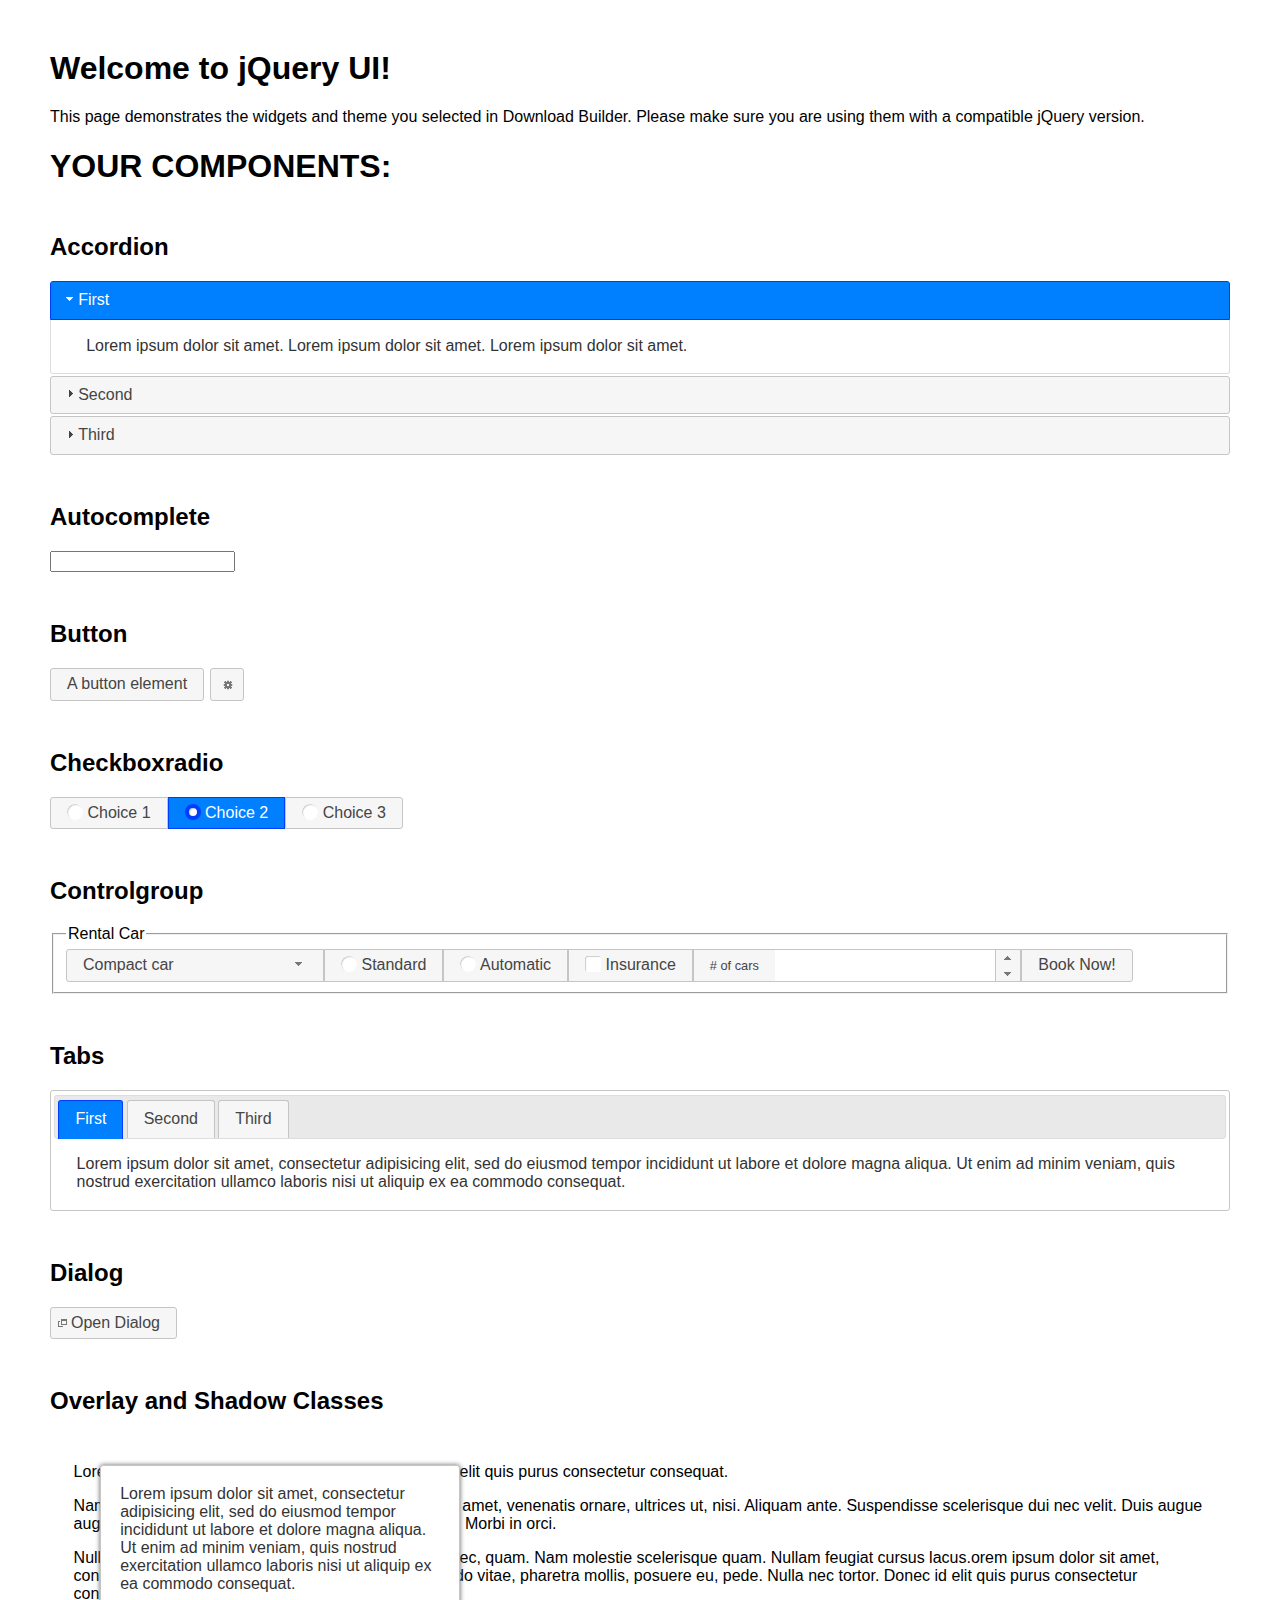
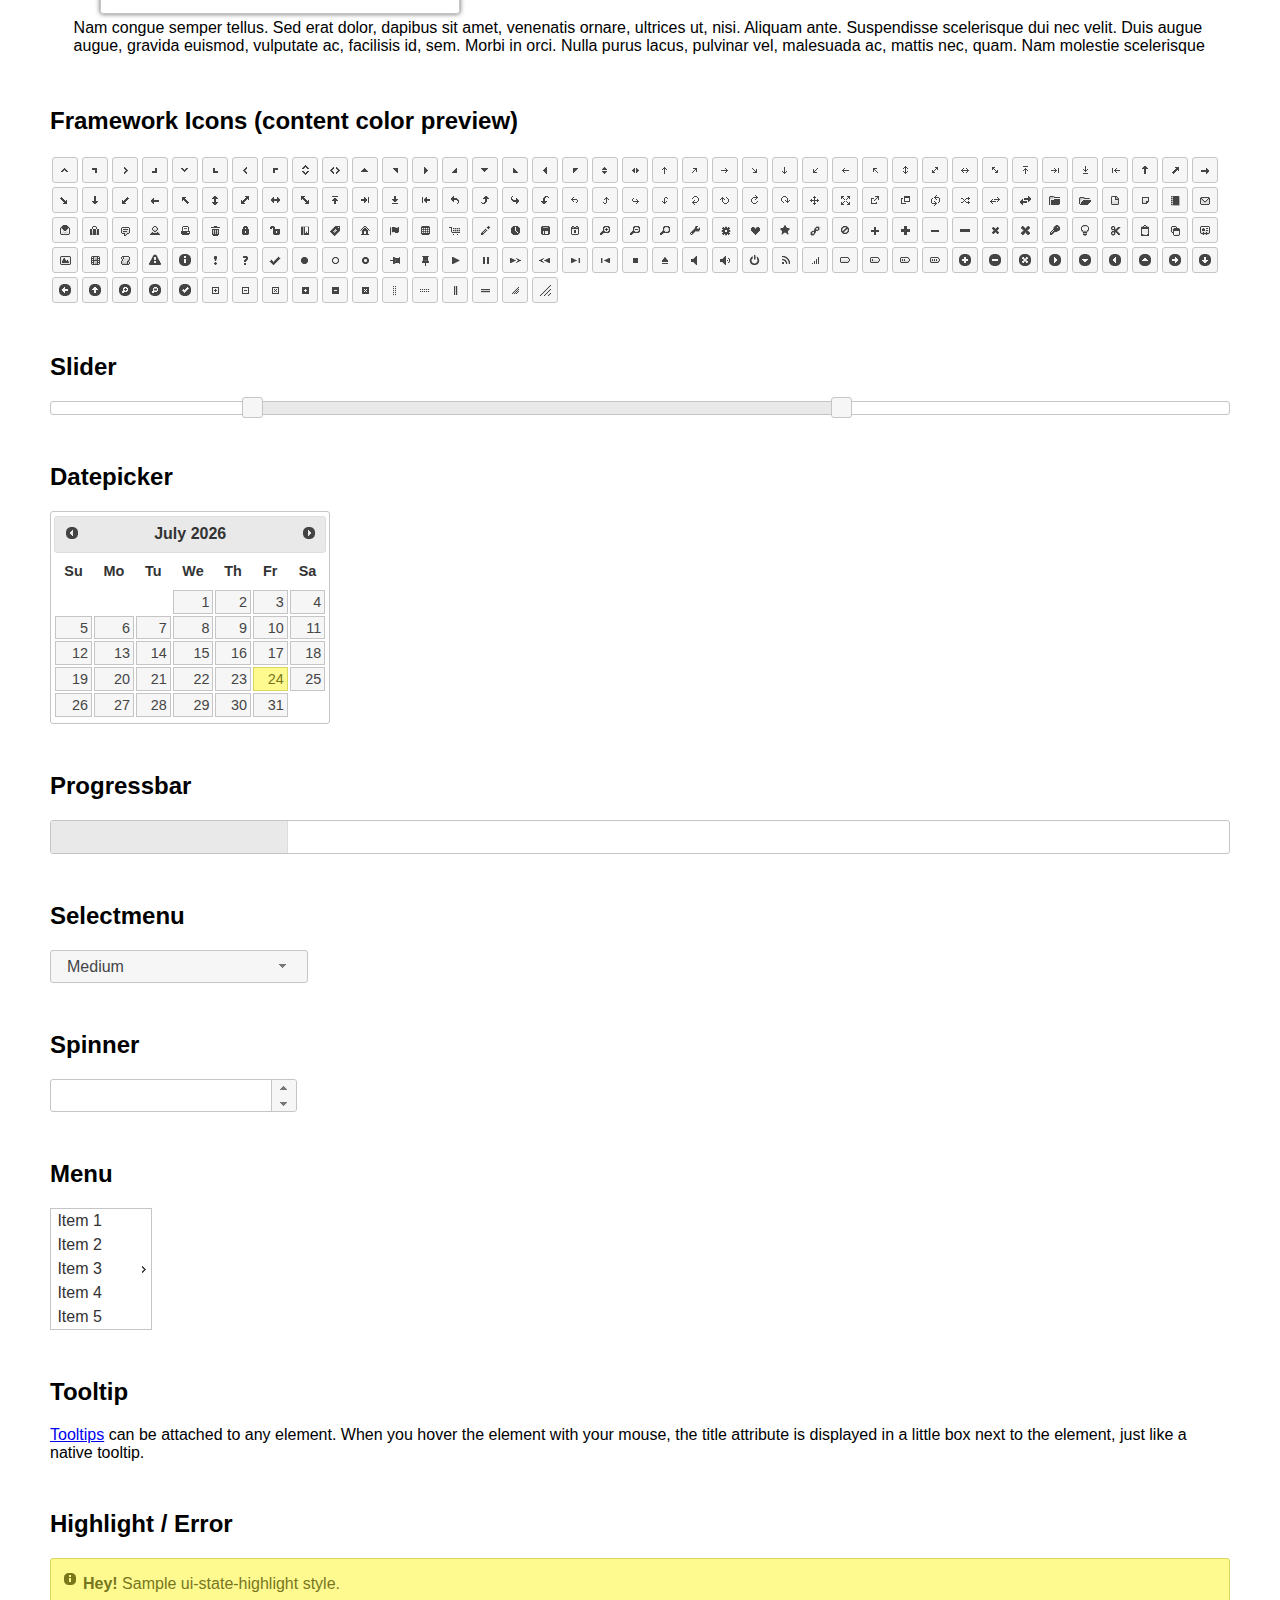
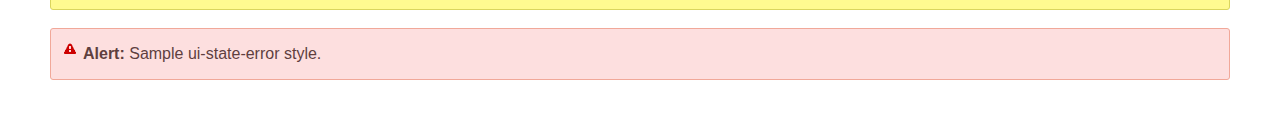
<file: resources/web/lib/jquery-ui-1.12.1/index.html>
<!doctype html>
<html lang="us">
<head>
	<meta charset="utf-8">
	<title>jQuery UI Example Page</title>
	<link href="jquery-ui.css" rel="stylesheet">
	<style>
	body{
		font-family: "Trebuchet MS", sans-serif;
		margin: 50px;
	}
	.demoHeaders {
		margin-top: 2em;
	}
	#dialog-link {
		padding: .4em 1em .4em 20px;
		text-decoration: none;
		position: relative;
	}
	#dialog-link span.ui-icon {
		margin: 0 5px 0 0;
		position: absolute;
		left: .2em;
		top: 50%;
		margin-top: -8px;
	}
	#icons {
		margin: 0;
		padding: 0;
	}
	#icons li {
		margin: 2px;
		position: relative;
		padding: 4px 0;
		cursor: pointer;
		float: left;
		list-style: none;
	}
	#icons span.ui-icon {
		float: left;
		margin: 0 4px;
	}
	.fakewindowcontain .ui-widget-overlay {
		position: absolute;
	}
	select {
		width: 200px;
	}
	</style>
</head>
<body>

<h1>Welcome to jQuery UI!</h1>

<div class="ui-widget">
	<p>This page demonstrates the widgets and theme you selected in Download Builder. Please make sure you are using them with a compatible jQuery version.</p>
</div>

<h1>YOUR COMPONENTS:</h1>


<!-- Accordion -->
<h2 class="demoHeaders">Accordion</h2>
<div id="accordion">
	<h3>First</h3>
	<div>Lorem ipsum dolor sit amet. Lorem ipsum dolor sit amet. Lorem ipsum dolor sit amet.</div>
	<h3>Second</h3>
	<div>Phasellus mattis tincidunt nibh.</div>
	<h3>Third</h3>
	<div>Nam dui erat, auctor a, dignissim quis.</div>
</div>



<!-- Autocomplete -->
<h2 class="demoHeaders">Autocomplete</h2>
<div>
	<input id="autocomplete" title="type &quot;a&quot;">
</div>



<!-- Button -->
<h2 class="demoHeaders">Button</h2>
<button id="button">A button element</button>
<button id="button-icon">An icon-only button</button>



<!-- Checkboxradio -->
<h2 class="demoHeaders">Checkboxradio</h2>
<form style="margin-top: 1em;">
	<div id="radioset">
		<input type="radio" id="radio1" name="radio"><label for="radio1">Choice 1</label>
		<input type="radio" id="radio2" name="radio" checked="checked"><label for="radio2">Choice 2</label>
		<input type="radio" id="radio3" name="radio"><label for="radio3">Choice 3</label>
	</div>
</form>



<!-- Controlgroup -->
<h2 class="demoHeaders">Controlgroup</h2>
<fieldset>
	<legend>Rental Car</legend>
	<div id="controlgroup">
		<select id="car-type">
			<option>Compact car</option>
			<option>Midsize car</option>
			<option>Full size car</option>
			<option>SUV</option>
			<option>Luxury</option>
			<option>Truck</option>
			<option>Van</option>
		</select>
		<label for="transmission-standard">Standard</label>
		<input type="radio" name="transmission" id="transmission-standard">
		<label for="transmission-automatic">Automatic</label>
		<input type="radio" name="transmission" id="transmission-automatic">
		<label for="insurance">Insurance</label>
		<input type="checkbox" name="insurance" id="insurance">
		<label for="horizontal-spinner" class="ui-controlgroup-label"># of cars</label>
		<input id="horizontal-spinner" class="ui-spinner-input">
		<button>Book Now!</button>
	</div>
</fieldset>



<!-- Tabs -->
<h2 class="demoHeaders">Tabs</h2>
<div id="tabs">
	<ul>
		<li><a href="#tabs-1">First</a></li>
		<li><a href="#tabs-2">Second</a></li>
		<li><a href="#tabs-3">Third</a></li>
	</ul>
	<div id="tabs-1">Lorem ipsum dolor sit amet, consectetur adipisicing elit, sed do eiusmod tempor incididunt ut labore et dolore magna aliqua. Ut enim ad minim veniam, quis nostrud exercitation ullamco laboris nisi ut aliquip ex ea commodo consequat.</div>
	<div id="tabs-2">Phasellus mattis tincidunt nibh. Cras orci urna, blandit id, pretium vel, aliquet ornare, felis. Maecenas scelerisque sem non nisl. Fusce sed lorem in enim dictum bibendum.</div>
	<div id="tabs-3">Nam dui erat, auctor a, dignissim quis, sollicitudin eu, felis. Pellentesque nisi urna, interdum eget, sagittis et, consequat vestibulum, lacus. Mauris porttitor ullamcorper augue.</div>
</div>



<h2 class="demoHeaders">Dialog</h2>
<p>
	<button id="dialog-link" class="ui-button ui-corner-all ui-widget">
		<span class="ui-icon ui-icon-newwin"></span>Open Dialog
	</button>
</p>

<h2 class="demoHeaders">Overlay and Shadow Classes</h2>
<div style="position: relative; width: 96%; height: 200px; padding:1% 2%; overflow:hidden;" class="fakewindowcontain">
	<p>Lorem ipsum dolor sit amet,  Nulla nec tortor. Donec id elit quis purus consectetur consequat. </p><p>Nam congue semper tellus. Sed erat dolor, dapibus sit amet, venenatis ornare, ultrices ut, nisi. Aliquam ante. Suspendisse scelerisque dui nec velit. Duis augue augue, gravida euismod, vulputate ac, facilisis id, sem. Morbi in orci. </p><p>Nulla purus lacus, pulvinar vel, malesuada ac, mattis nec, quam. Nam molestie scelerisque quam. Nullam feugiat cursus lacus.orem ipsum dolor sit amet, consectetur adipiscing elit. Donec libero risus, commodo vitae, pharetra mollis, posuere eu, pede. Nulla nec tortor. Donec id elit quis purus consectetur consequat. </p><p>Nam congue semper tellus. Sed erat dolor, dapibus sit amet, venenatis ornare, ultrices ut, nisi. Aliquam ante. Suspendisse scelerisque dui nec velit. Duis augue augue, gravida euismod, vulputate ac, facilisis id, sem. Morbi in orci. Nulla purus lacus, pulvinar vel, malesuada ac, mattis nec, quam. Nam molestie scelerisque quam. </p><p>Nullam feugiat cursus lacus.orem ipsum dolor sit amet, consectetur adipiscing elit. Donec libero risus, commodo vitae, pharetra mollis, posuere eu, pede. Nulla nec tortor. Donec id elit quis purus consectetur consequat. Nam congue semper tellus. Sed erat dolor, dapibus sit amet, venenatis ornare, ultrices ut, nisi. Aliquam ante. </p><p>Suspendisse scelerisque dui nec velit. Duis augue augue, gravida euismod, vulputate ac, facilisis id, sem. Morbi in orci. Nulla purus lacus, pulvinar vel, malesuada ac, mattis nec, quam. Nam molestie scelerisque quam. Nullam feugiat cursus lacus.orem ipsum dolor sit amet, consectetur adipiscing elit. Donec libero risus, commodo vitae, pharetra mollis, posuere eu, pede. Nulla nec tortor. Donec id elit quis purus consectetur consequat. Nam congue semper tellus. Sed erat dolor, dapibus sit amet, venenatis ornare, ultrices ut, nisi. </p>

	<!-- ui-dialog -->
	<div class="ui-widget-overlay ui-front"></div>
	<div style="position: absolute; width: 320px; left: 50px; top: 30px; padding: 1.2em" class="ui-widget ui-front ui-widget-content ui-corner-all ui-widget-shadow">
		Lorem ipsum dolor sit amet, consectetur adipisicing elit, sed do eiusmod tempor incididunt ut labore et dolore magna aliqua. Ut enim ad minim veniam, quis nostrud exercitation ullamco laboris nisi ut aliquip ex ea commodo consequat.
	</div>

</div>

<!-- ui-dialog -->
<div id="dialog" title="Dialog Title">
	<p>Lorem ipsum dolor sit amet, consectetur adipisicing elit, sed do eiusmod tempor incididunt ut labore et dolore magna aliqua. Ut enim ad minim veniam, quis nostrud exercitation ullamco laboris nisi ut aliquip ex ea commodo consequat.</p>
</div>



<h2 class="demoHeaders">Framework Icons (content color preview)</h2>
<ul id="icons" class="ui-widget ui-helper-clearfix">
	<li class="ui-state-default ui-corner-all" title=".ui-icon-caret-1-n"><span class="ui-icon ui-icon-caret-1-n"></span></li>
	<li class="ui-state-default ui-corner-all" title=".ui-icon-caret-1-ne"><span class="ui-icon ui-icon-caret-1-ne"></span></li>
	<li class="ui-state-default ui-corner-all" title=".ui-icon-caret-1-e"><span class="ui-icon ui-icon-caret-1-e"></span></li>
	<li class="ui-state-default ui-corner-all" title=".ui-icon-caret-1-se"><span class="ui-icon ui-icon-caret-1-se"></span></li>
	<li class="ui-state-default ui-corner-all" title=".ui-icon-caret-1-s"><span class="ui-icon ui-icon-caret-1-s"></span></li>
	<li class="ui-state-default ui-corner-all" title=".ui-icon-caret-1-sw"><span class="ui-icon ui-icon-caret-1-sw"></span></li>
	<li class="ui-state-default ui-corner-all" title=".ui-icon-caret-1-w"><span class="ui-icon ui-icon-caret-1-w"></span></li>
	<li class="ui-state-default ui-corner-all" title=".ui-icon-caret-1-nw"><span class="ui-icon ui-icon-caret-1-nw"></span></li>
	<li class="ui-state-default ui-corner-all" title=".ui-icon-caret-2-n-s"><span class="ui-icon ui-icon-caret-2-n-s"></span></li>
	<li class="ui-state-default ui-corner-all" title=".ui-icon-caret-2-e-w"><span class="ui-icon ui-icon-caret-2-e-w"></span></li>
	<li class="ui-state-default ui-corner-all" title=".ui-icon-triangle-1-n"><span class="ui-icon ui-icon-triangle-1-n"></span></li>
	<li class="ui-state-default ui-corner-all" title=".ui-icon-triangle-1-ne"><span class="ui-icon ui-icon-triangle-1-ne"></span></li>
	<li class="ui-state-default ui-corner-all" title=".ui-icon-triangle-1-e"><span class="ui-icon ui-icon-triangle-1-e"></span></li>
	<li class="ui-state-default ui-corner-all" title=".ui-icon-triangle-1-se"><span class="ui-icon ui-icon-triangle-1-se"></span></li>
	<li class="ui-state-default ui-corner-all" title=".ui-icon-triangle-1-s"><span class="ui-icon ui-icon-triangle-1-s"></span></li>
	<li class="ui-state-default ui-corner-all" title=".ui-icon-triangle-1-sw"><span class="ui-icon ui-icon-triangle-1-sw"></span></li>
	<li class="ui-state-default ui-corner-all" title=".ui-icon-triangle-1-w"><span class="ui-icon ui-icon-triangle-1-w"></span></li>
	<li class="ui-state-default ui-corner-all" title=".ui-icon-triangle-1-nw"><span class="ui-icon ui-icon-triangle-1-nw"></span></li>
	<li class="ui-state-default ui-corner-all" title=".ui-icon-triangle-2-n-s"><span class="ui-icon ui-icon-triangle-2-n-s"></span></li>
	<li class="ui-state-default ui-corner-all" title=".ui-icon-triangle-2-e-w"><span class="ui-icon ui-icon-triangle-2-e-w"></span></li>
	<li class="ui-state-default ui-corner-all" title=".ui-icon-arrow-1-n"><span class="ui-icon ui-icon-arrow-1-n"></span></li>
	<li class="ui-state-default ui-corner-all" title=".ui-icon-arrow-1-ne"><span class="ui-icon ui-icon-arrow-1-ne"></span></li>
	<li class="ui-state-default ui-corner-all" title=".ui-icon-arrow-1-e"><span class="ui-icon ui-icon-arrow-1-e"></span></li>
	<li class="ui-state-default ui-corner-all" title=".ui-icon-arrow-1-se"><span class="ui-icon ui-icon-arrow-1-se"></span></li>
	<li class="ui-state-default ui-corner-all" title=".ui-icon-arrow-1-s"><span class="ui-icon ui-icon-arrow-1-s"></span></li>
	<li class="ui-state-default ui-corner-all" title=".ui-icon-arrow-1-sw"><span class="ui-icon ui-icon-arrow-1-sw"></span></li>
	<li class="ui-state-default ui-corner-all" title=".ui-icon-arrow-1-w"><span class="ui-icon ui-icon-arrow-1-w"></span></li>
	<li class="ui-state-default ui-corner-all" title=".ui-icon-arrow-1-nw"><span class="ui-icon ui-icon-arrow-1-nw"></span></li>
	<li class="ui-state-default ui-corner-all" title=".ui-icon-arrow-2-n-s"><span class="ui-icon ui-icon-arrow-2-n-s"></span></li>
	<li class="ui-state-default ui-corner-all" title=".ui-icon-arrow-2-ne-sw"><span class="ui-icon ui-icon-arrow-2-ne-sw"></span></li>
	<li class="ui-state-default ui-corner-all" title=".ui-icon-arrow-2-e-w"><span class="ui-icon ui-icon-arrow-2-e-w"></span></li>
	<li class="ui-state-default ui-corner-all" title=".ui-icon-arrow-2-se-nw"><span class="ui-icon ui-icon-arrow-2-se-nw"></span></li>
	<li class="ui-state-default ui-corner-all" title=".ui-icon-arrowstop-1-n"><span class="ui-icon ui-icon-arrowstop-1-n"></span></li>
	<li class="ui-state-default ui-corner-all" title=".ui-icon-arrowstop-1-e"><span class="ui-icon ui-icon-arrowstop-1-e"></span></li>
	<li class="ui-state-default ui-corner-all" title=".ui-icon-arrowstop-1-s"><span class="ui-icon ui-icon-arrowstop-1-s"></span></li>
	<li class="ui-state-default ui-corner-all" title=".ui-icon-arrowstop-1-w"><span class="ui-icon ui-icon-arrowstop-1-w"></span></li>
	<li class="ui-state-default ui-corner-all" title=".ui-icon-arrowthick-1-n"><span class="ui-icon ui-icon-arrowthick-1-n"></span></li>
	<li class="ui-state-default ui-corner-all" title=".ui-icon-arrowthick-1-ne"><span class="ui-icon ui-icon-arrowthick-1-ne"></span></li>
	<li class="ui-state-default ui-corner-all" title=".ui-icon-arrowthick-1-e"><span class="ui-icon ui-icon-arrowthick-1-e"></span></li>
	<li class="ui-state-default ui-corner-all" title=".ui-icon-arrowthick-1-se"><span class="ui-icon ui-icon-arrowthick-1-se"></span></li>
	<li class="ui-state-default ui-corner-all" title=".ui-icon-arrowthick-1-s"><span class="ui-icon ui-icon-arrowthick-1-s"></span></li>
	<li class="ui-state-default ui-corner-all" title=".ui-icon-arrowthick-1-sw"><span class="ui-icon ui-icon-arrowthick-1-sw"></span></li>
	<li class="ui-state-default ui-corner-all" title=".ui-icon-arrowthick-1-w"><span class="ui-icon ui-icon-arrowthick-1-w"></span></li>
	<li class="ui-state-default ui-corner-all" title=".ui-icon-arrowthick-1-nw"><span class="ui-icon ui-icon-arrowthick-1-nw"></span></li>
	<li class="ui-state-default ui-corner-all" title=".ui-icon-arrowthick-2-n-s"><span class="ui-icon ui-icon-arrowthick-2-n-s"></span></li>
	<li class="ui-state-default ui-corner-all" title=".ui-icon-arrowthick-2-ne-sw"><span class="ui-icon ui-icon-arrowthick-2-ne-sw"></span></li>
	<li class="ui-state-default ui-corner-all" title=".ui-icon-arrowthick-2-e-w"><span class="ui-icon ui-icon-arrowthick-2-e-w"></span></li>
	<li class="ui-state-default ui-corner-all" title=".ui-icon-arrowthick-2-se-nw"><span class="ui-icon ui-icon-arrowthick-2-se-nw"></span></li>
	<li class="ui-state-default ui-corner-all" title=".ui-icon-arrowthickstop-1-n"><span class="ui-icon ui-icon-arrowthickstop-1-n"></span></li>
	<li class="ui-state-default ui-corner-all" title=".ui-icon-arrowthickstop-1-e"><span class="ui-icon ui-icon-arrowthickstop-1-e"></span></li>
	<li class="ui-state-default ui-corner-all" title=".ui-icon-arrowthickstop-1-s"><span class="ui-icon ui-icon-arrowthickstop-1-s"></span></li>
	<li class="ui-state-default ui-corner-all" title=".ui-icon-arrowthickstop-1-w"><span class="ui-icon ui-icon-arrowthickstop-1-w"></span></li>
	<li class="ui-state-default ui-corner-all" title=".ui-icon-arrowreturnthick-1-w"><span class="ui-icon ui-icon-arrowreturnthick-1-w"></span></li>
	<li class="ui-state-default ui-corner-all" title=".ui-icon-arrowreturnthick-1-n"><span class="ui-icon ui-icon-arrowreturnthick-1-n"></span></li>
	<li class="ui-state-default ui-corner-all" title=".ui-icon-arrowreturnthick-1-e"><span class="ui-icon ui-icon-arrowreturnthick-1-e"></span></li>
	<li class="ui-state-default ui-corner-all" title=".ui-icon-arrowreturnthick-1-s"><span class="ui-icon ui-icon-arrowreturnthick-1-s"></span></li>
	<li class="ui-state-default ui-corner-all" title=".ui-icon-arrowreturn-1-w"><span class="ui-icon ui-icon-arrowreturn-1-w"></span></li>
	<li class="ui-state-default ui-corner-all" title=".ui-icon-arrowreturn-1-n"><span class="ui-icon ui-icon-arrowreturn-1-n"></span></li>
	<li class="ui-state-default ui-corner-all" title=".ui-icon-arrowreturn-1-e"><span class="ui-icon ui-icon-arrowreturn-1-e"></span></li>
	<li class="ui-state-default ui-corner-all" title=".ui-icon-arrowreturn-1-s"><span class="ui-icon ui-icon-arrowreturn-1-s"></span></li>
	<li class="ui-state-default ui-corner-all" title=".ui-icon-arrowrefresh-1-w"><span class="ui-icon ui-icon-arrowrefresh-1-w"></span></li>
	<li class="ui-state-default ui-corner-all" title=".ui-icon-arrowrefresh-1-n"><span class="ui-icon ui-icon-arrowrefresh-1-n"></span></li>
	<li class="ui-state-default ui-corner-all" title=".ui-icon-arrowrefresh-1-e"><span class="ui-icon ui-icon-arrowrefresh-1-e"></span></li>
	<li class="ui-state-default ui-corner-all" title=".ui-icon-arrowrefresh-1-s"><span class="ui-icon ui-icon-arrowrefresh-1-s"></span></li>
	<li class="ui-state-default ui-corner-all" title=".ui-icon-arrow-4"><span class="ui-icon ui-icon-arrow-4"></span></li>
	<li class="ui-state-default ui-corner-all" title=".ui-icon-arrow-4-diag"><span class="ui-icon ui-icon-arrow-4-diag"></span></li>
	<li class="ui-state-default ui-corner-all" title=".ui-icon-extlink"><span class="ui-icon ui-icon-extlink"></span></li>
	<li class="ui-state-default ui-corner-all" title=".ui-icon-newwin"><span class="ui-icon ui-icon-newwin"></span></li>
	<li class="ui-state-default ui-corner-all" title=".ui-icon-refresh"><span class="ui-icon ui-icon-refresh"></span></li>
	<li class="ui-state-default ui-corner-all" title=".ui-icon-shuffle"><span class="ui-icon ui-icon-shuffle"></span></li>
	<li class="ui-state-default ui-corner-all" title=".ui-icon-transfer-e-w"><span class="ui-icon ui-icon-transfer-e-w"></span></li>
	<li class="ui-state-default ui-corner-all" title=".ui-icon-transferthick-e-w"><span class="ui-icon ui-icon-transferthick-e-w"></span></li>
	<li class="ui-state-default ui-corner-all" title=".ui-icon-folder-collapsed"><span class="ui-icon ui-icon-folder-collapsed"></span></li>
	<li class="ui-state-default ui-corner-all" title=".ui-icon-folder-open"><span class="ui-icon ui-icon-folder-open"></span></li>
	<li class="ui-state-default ui-corner-all" title=".ui-icon-document"><span class="ui-icon ui-icon-document"></span></li>
	<li class="ui-state-default ui-corner-all" title=".ui-icon-document-b"><span class="ui-icon ui-icon-document-b"></span></li>
	<li class="ui-state-default ui-corner-all" title=".ui-icon-note"><span class="ui-icon ui-icon-note"></span></li>
	<li class="ui-state-default ui-corner-all" title=".ui-icon-mail-closed"><span class="ui-icon ui-icon-mail-closed"></span></li>
	<li class="ui-state-default ui-corner-all" title=".ui-icon-mail-open"><span class="ui-icon ui-icon-mail-open"></span></li>
	<li class="ui-state-default ui-corner-all" title=".ui-icon-suitcase"><span class="ui-icon ui-icon-suitcase"></span></li>
	<li class="ui-state-default ui-corner-all" title=".ui-icon-comment"><span class="ui-icon ui-icon-comment"></span></li>
	<li class="ui-state-default ui-corner-all" title=".ui-icon-person"><span class="ui-icon ui-icon-person"></span></li>
	<li class="ui-state-default ui-corner-all" title=".ui-icon-print"><span class="ui-icon ui-icon-print"></span></li>
	<li class="ui-state-default ui-corner-all" title=".ui-icon-trash"><span class="ui-icon ui-icon-trash"></span></li>
	<li class="ui-state-default ui-corner-all" title=".ui-icon-locked"><span class="ui-icon ui-icon-locked"></span></li>
	<li class="ui-state-default ui-corner-all" title=".ui-icon-unlocked"><span class="ui-icon ui-icon-unlocked"></span></li>
	<li class="ui-state-default ui-corner-all" title=".ui-icon-bookmark"><span class="ui-icon ui-icon-bookmark"></span></li>
	<li class="ui-state-default ui-corner-all" title=".ui-icon-tag"><span class="ui-icon ui-icon-tag"></span></li>
	<li class="ui-state-default ui-corner-all" title=".ui-icon-home"><span class="ui-icon ui-icon-home"></span></li>
	<li class="ui-state-default ui-corner-all" title=".ui-icon-flag"><span class="ui-icon ui-icon-flag"></span></li>
	<li class="ui-state-default ui-corner-all" title=".ui-icon-calculator"><span class="ui-icon ui-icon-calculator"></span></li>
	<li class="ui-state-default ui-corner-all" title=".ui-icon-cart"><span class="ui-icon ui-icon-cart"></span></li>
	<li class="ui-state-default ui-corner-all" title=".ui-icon-pencil"><span class="ui-icon ui-icon-pencil"></span></li>
	<li class="ui-state-default ui-corner-all" title=".ui-icon-clock"><span class="ui-icon ui-icon-clock"></span></li>
	<li class="ui-state-default ui-corner-all" title=".ui-icon-disk"><span class="ui-icon ui-icon-disk"></span></li>
	<li class="ui-state-default ui-corner-all" title=".ui-icon-calendar"><span class="ui-icon ui-icon-calendar"></span></li>
	<li class="ui-state-default ui-corner-all" title=".ui-icon-zoomin"><span class="ui-icon ui-icon-zoomin"></span></li>
	<li class="ui-state-default ui-corner-all" title=".ui-icon-zoomout"><span class="ui-icon ui-icon-zoomout"></span></li>
	<li class="ui-state-default ui-corner-all" title=".ui-icon-search"><span class="ui-icon ui-icon-search"></span></li>
	<li class="ui-state-default ui-corner-all" title=".ui-icon-wrench"><span class="ui-icon ui-icon-wrench"></span></li>
	<li class="ui-state-default ui-corner-all" title=".ui-icon-gear"><span class="ui-icon ui-icon-gear"></span></li>
	<li class="ui-state-default ui-corner-all" title=".ui-icon-heart"><span class="ui-icon ui-icon-heart"></span></li>
	<li class="ui-state-default ui-corner-all" title=".ui-icon-star"><span class="ui-icon ui-icon-star"></span></li>
	<li class="ui-state-default ui-corner-all" title=".ui-icon-link"><span class="ui-icon ui-icon-link"></span></li>
	<li class="ui-state-default ui-corner-all" title=".ui-icon-cancel"><span class="ui-icon ui-icon-cancel"></span></li>
	<li class="ui-state-default ui-corner-all" title=".ui-icon-plus"><span class="ui-icon ui-icon-plus"></span></li>
	<li class="ui-state-default ui-corner-all" title=".ui-icon-plusthick"><span class="ui-icon ui-icon-plusthick"></span></li>
	<li class="ui-state-default ui-corner-all" title=".ui-icon-minus"><span class="ui-icon ui-icon-minus"></span></li>
	<li class="ui-state-default ui-corner-all" title=".ui-icon-minusthick"><span class="ui-icon ui-icon-minusthick"></span></li>
	<li class="ui-state-default ui-corner-all" title=".ui-icon-close"><span class="ui-icon ui-icon-close"></span></li>
	<li class="ui-state-default ui-corner-all" title=".ui-icon-closethick"><span class="ui-icon ui-icon-closethick"></span></li>
	<li class="ui-state-default ui-corner-all" title=".ui-icon-key"><span class="ui-icon ui-icon-key"></span></li>
	<li class="ui-state-default ui-corner-all" title=".ui-icon-lightbulb"><span class="ui-icon ui-icon-lightbulb"></span></li>
	<li class="ui-state-default ui-corner-all" title=".ui-icon-scissors"><span class="ui-icon ui-icon-scissors"></span></li>
	<li class="ui-state-default ui-corner-all" title=".ui-icon-clipboard"><span class="ui-icon ui-icon-clipboard"></span></li>
	<li class="ui-state-default ui-corner-all" title=".ui-icon-copy"><span class="ui-icon ui-icon-copy"></span></li>
	<li class="ui-state-default ui-corner-all" title=".ui-icon-contact"><span class="ui-icon ui-icon-contact"></span></li>
	<li class="ui-state-default ui-corner-all" title=".ui-icon-image"><span class="ui-icon ui-icon-image"></span></li>
	<li class="ui-state-default ui-corner-all" title=".ui-icon-video"><span class="ui-icon ui-icon-video"></span></li>
	<li class="ui-state-default ui-corner-all" title=".ui-icon-script"><span class="ui-icon ui-icon-script"></span></li>
	<li class="ui-state-default ui-corner-all" title=".ui-icon-alert"><span class="ui-icon ui-icon-alert"></span></li>
	<li class="ui-state-default ui-corner-all" title=".ui-icon-info"><span class="ui-icon ui-icon-info"></span></li>
	<li class="ui-state-default ui-corner-all" title=".ui-icon-notice"><span class="ui-icon ui-icon-notice"></span></li>
	<li class="ui-state-default ui-corner-all" title=".ui-icon-help"><span class="ui-icon ui-icon-help"></span></li>
	<li class="ui-state-default ui-corner-all" title=".ui-icon-check"><span class="ui-icon ui-icon-check"></span></li>
	<li class="ui-state-default ui-corner-all" title=".ui-icon-bullet"><span class="ui-icon ui-icon-bullet"></span></li>
	<li class="ui-state-default ui-corner-all" title=".ui-icon-radio-off"><span class="ui-icon ui-icon-radio-off"></span></li>
	<li class="ui-state-default ui-corner-all" title=".ui-icon-radio-on"><span class="ui-icon ui-icon-radio-on"></span></li>
	<li class="ui-state-default ui-corner-all" title=".ui-icon-pin-w"><span class="ui-icon ui-icon-pin-w"></span></li>
	<li class="ui-state-default ui-corner-all" title=".ui-icon-pin-s"><span class="ui-icon ui-icon-pin-s"></span></li>
	<li class="ui-state-default ui-corner-all" title=".ui-icon-play"><span class="ui-icon ui-icon-play"></span></li>
	<li class="ui-state-default ui-corner-all" title=".ui-icon-pause"><span class="ui-icon ui-icon-pause"></span></li>
	<li class="ui-state-default ui-corner-all" title=".ui-icon-seek-next"><span class="ui-icon ui-icon-seek-next"></span></li>
	<li class="ui-state-default ui-corner-all" title=".ui-icon-seek-prev"><span class="ui-icon ui-icon-seek-prev"></span></li>
	<li class="ui-state-default ui-corner-all" title=".ui-icon-seek-end"><span class="ui-icon ui-icon-seek-end"></span></li>
	<li class="ui-state-default ui-corner-all" title=".ui-icon-seek-first"><span class="ui-icon ui-icon-seek-first"></span></li>
	<li class="ui-state-default ui-corner-all" title=".ui-icon-stop"><span class="ui-icon ui-icon-stop"></span></li>
	<li class="ui-state-default ui-corner-all" title=".ui-icon-eject"><span class="ui-icon ui-icon-eject"></span></li>
	<li class="ui-state-default ui-corner-all" title=".ui-icon-volume-off"><span class="ui-icon ui-icon-volume-off"></span></li>
	<li class="ui-state-default ui-corner-all" title=".ui-icon-volume-on"><span class="ui-icon ui-icon-volume-on"></span></li>
	<li class="ui-state-default ui-corner-all" title=".ui-icon-power"><span class="ui-icon ui-icon-power"></span></li>
	<li class="ui-state-default ui-corner-all" title=".ui-icon-signal-diag"><span class="ui-icon ui-icon-signal-diag"></span></li>
	<li class="ui-state-default ui-corner-all" title=".ui-icon-signal"><span class="ui-icon ui-icon-signal"></span></li>
	<li class="ui-state-default ui-corner-all" title=".ui-icon-battery-0"><span class="ui-icon ui-icon-battery-0"></span></li>
	<li class="ui-state-default ui-corner-all" title=".ui-icon-battery-1"><span class="ui-icon ui-icon-battery-1"></span></li>
	<li class="ui-state-default ui-corner-all" title=".ui-icon-battery-2"><span class="ui-icon ui-icon-battery-2"></span></li>
	<li class="ui-state-default ui-corner-all" title=".ui-icon-battery-3"><span class="ui-icon ui-icon-battery-3"></span></li>
	<li class="ui-state-default ui-corner-all" title=".ui-icon-circle-plus"><span class="ui-icon ui-icon-circle-plus"></span></li>
	<li class="ui-state-default ui-corner-all" title=".ui-icon-circle-minus"><span class="ui-icon ui-icon-circle-minus"></span></li>
	<li class="ui-state-default ui-corner-all" title=".ui-icon-circle-close"><span class="ui-icon ui-icon-circle-close"></span></li>
	<li class="ui-state-default ui-corner-all" title=".ui-icon-circle-triangle-e"><span class="ui-icon ui-icon-circle-triangle-e"></span></li>
	<li class="ui-state-default ui-corner-all" title=".ui-icon-circle-triangle-s"><span class="ui-icon ui-icon-circle-triangle-s"></span></li>
	<li class="ui-state-default ui-corner-all" title=".ui-icon-circle-triangle-w"><span class="ui-icon ui-icon-circle-triangle-w"></span></li>
	<li class="ui-state-default ui-corner-all" title=".ui-icon-circle-triangle-n"><span class="ui-icon ui-icon-circle-triangle-n"></span></li>
	<li class="ui-state-default ui-corner-all" title=".ui-icon-circle-arrow-e"><span class="ui-icon ui-icon-circle-arrow-e"></span></li>
	<li class="ui-state-default ui-corner-all" title=".ui-icon-circle-arrow-s"><span class="ui-icon ui-icon-circle-arrow-s"></span></li>
	<li class="ui-state-default ui-corner-all" title=".ui-icon-circle-arrow-w"><span class="ui-icon ui-icon-circle-arrow-w"></span></li>
	<li class="ui-state-default ui-corner-all" title=".ui-icon-circle-arrow-n"><span class="ui-icon ui-icon-circle-arrow-n"></span></li>
	<li class="ui-state-default ui-corner-all" title=".ui-icon-circle-zoomin"><span class="ui-icon ui-icon-circle-zoomin"></span></li>
	<li class="ui-state-default ui-corner-all" title=".ui-icon-circle-zoomout"><span class="ui-icon ui-icon-circle-zoomout"></span></li>
	<li class="ui-state-default ui-corner-all" title=".ui-icon-circle-check"><span class="ui-icon ui-icon-circle-check"></span></li>
	<li class="ui-state-default ui-corner-all" title=".ui-icon-circlesmall-plus"><span class="ui-icon ui-icon-circlesmall-plus"></span></li>
	<li class="ui-state-default ui-corner-all" title=".ui-icon-circlesmall-minus"><span class="ui-icon ui-icon-circlesmall-minus"></span></li>
	<li class="ui-state-default ui-corner-all" title=".ui-icon-circlesmall-close"><span class="ui-icon ui-icon-circlesmall-close"></span></li>
	<li class="ui-state-default ui-corner-all" title=".ui-icon-squaresmall-plus"><span class="ui-icon ui-icon-squaresmall-plus"></span></li>
	<li class="ui-state-default ui-corner-all" title=".ui-icon-squaresmall-minus"><span class="ui-icon ui-icon-squaresmall-minus"></span></li>
	<li class="ui-state-default ui-corner-all" title=".ui-icon-squaresmall-close"><span class="ui-icon ui-icon-squaresmall-close"></span></li>
	<li class="ui-state-default ui-corner-all" title=".ui-icon-grip-dotted-vertical"><span class="ui-icon ui-icon-grip-dotted-vertical"></span></li>
	<li class="ui-state-default ui-corner-all" title=".ui-icon-grip-dotted-horizontal"><span class="ui-icon ui-icon-grip-dotted-horizontal"></span></li>
	<li class="ui-state-default ui-corner-all" title=".ui-icon-grip-solid-vertical"><span class="ui-icon ui-icon-grip-solid-vertical"></span></li>
	<li class="ui-state-default ui-corner-all" title=".ui-icon-grip-solid-horizontal"><span class="ui-icon ui-icon-grip-solid-horizontal"></span></li>
	<li class="ui-state-default ui-corner-all" title=".ui-icon-gripsmall-diagonal-se"><span class="ui-icon ui-icon-gripsmall-diagonal-se"></span></li>
	<li class="ui-state-default ui-corner-all" title=".ui-icon-grip-diagonal-se"><span class="ui-icon ui-icon-grip-diagonal-se"></span></li>
</ul>


<!-- Slider -->
<h2 class="demoHeaders">Slider</h2>
<div id="slider"></div>



<!-- Datepicker -->
<h2 class="demoHeaders">Datepicker</h2>
<div id="datepicker"></div>



<!-- Progressbar -->
<h2 class="demoHeaders">Progressbar</h2>
<div id="progressbar"></div>



<!-- Progressbar -->
<h2 class="demoHeaders">Selectmenu</h2>
<select id="selectmenu">
	<option>Slower</option>
	<option>Slow</option>
	<option selected="selected">Medium</option>
	<option>Fast</option>
	<option>Faster</option>
</select>



<!-- Spinner -->
<h2 class="demoHeaders">Spinner</h2>
<input id="spinner">



<!-- Menu -->
<h2 class="demoHeaders">Menu</h2>
<ul style="width:100px;" id="menu">
	<li><div>Item 1</div></li>
	<li><div>Item 2</div></li>
	<li><div>Item 3</div>
		<ul>
			<li><div>Item 3-1</div></li>
			<li><div>Item 3-2</div></li>
			<li><div>Item 3-3</div></li>
			<li><div>Item 3-4</div></li>
			<li><div>Item 3-5</div></li>
		</ul>
	</li>
	<li><div>Item 4</div></li>
	<li><div>Item 5</div></li>
</ul>



<!-- Tooltip -->
<h2 class="demoHeaders">Tooltip</h2>
<p id="tooltip">
	<a href="#" title="That&apos;s what this widget is">Tooltips</a> can be attached to any element. When you hover
the element with your mouse, the title attribute is displayed in a little box next to the element, just like a native tooltip.
</p>


<!-- Highlight / Error -->
<h2 class="demoHeaders">Highlight / Error</h2>
<div class="ui-widget">
	<div class="ui-state-highlight ui-corner-all" style="margin-top: 20px; padding: 0 .7em;">
		<p><span class="ui-icon ui-icon-info" style="float: left; margin-right: .3em;"></span>
		<strong>Hey!</strong> Sample ui-state-highlight style.</p>
	</div>
</div>
<br>
<div class="ui-widget">
	<div class="ui-state-error ui-corner-all" style="padding: 0 .7em;">
		<p><span class="ui-icon ui-icon-alert" style="float: left; margin-right: .3em;"></span>
		<strong>Alert:</strong> Sample ui-state-error style.</p>
	</div>
</div>

<script src="external/jquery/jquery.js"></script>
<script src="jquery-ui.js"></script>
<script>

$( "#accordion" ).accordion();



var availableTags = [
	"ActionScript",
	"AppleScript",
	"Asp",
	"BASIC",
	"C",
	"C++",
	"Clojure",
	"COBOL",
	"ColdFusion",
	"Erlang",
	"Fortran",
	"Groovy",
	"Haskell",
	"Java",
	"JavaScript",
	"Lisp",
	"Perl",
	"PHP",
	"Python",
	"Ruby",
	"Scala",
	"Scheme"
];
$( "#autocomplete" ).autocomplete({
	source: availableTags
});



$( "#button" ).button();
$( "#button-icon" ).button({
	icon: "ui-icon-gear",
	showLabel: false
});



$( "#radioset" ).buttonset();



$( "#controlgroup" ).controlgroup();



$( "#tabs" ).tabs();



$( "#dialog" ).dialog({
	autoOpen: false,
	width: 400,
	buttons: [
		{
			text: "Ok",
			click: function() {
				$( this ).dialog( "close" );
			}
		},
		{
			text: "Cancel",
			click: function() {
				$( this ).dialog( "close" );
			}
		}
	]
});

// Link to open the dialog
$( "#dialog-link" ).click(function( event ) {
	$( "#dialog" ).dialog( "open" );
	event.preventDefault();
});



$( "#datepicker" ).datepicker({
	inline: true
});



$( "#slider" ).slider({
	range: true,
	values: [ 17, 67 ]
});



$( "#progressbar" ).progressbar({
	value: 20
});



$( "#spinner" ).spinner();



$( "#menu" ).menu();



$( "#tooltip" ).tooltip();



$( "#selectmenu" ).selectmenu();


// Hover states on the static widgets
$( "#dialog-link, #icons li" ).hover(
	function() {
		$( this ).addClass( "ui-state-hover" );
	},
	function() {
		$( this ).removeClass( "ui-state-hover" );
	}
);
</script>
</body>
</html>
</file>
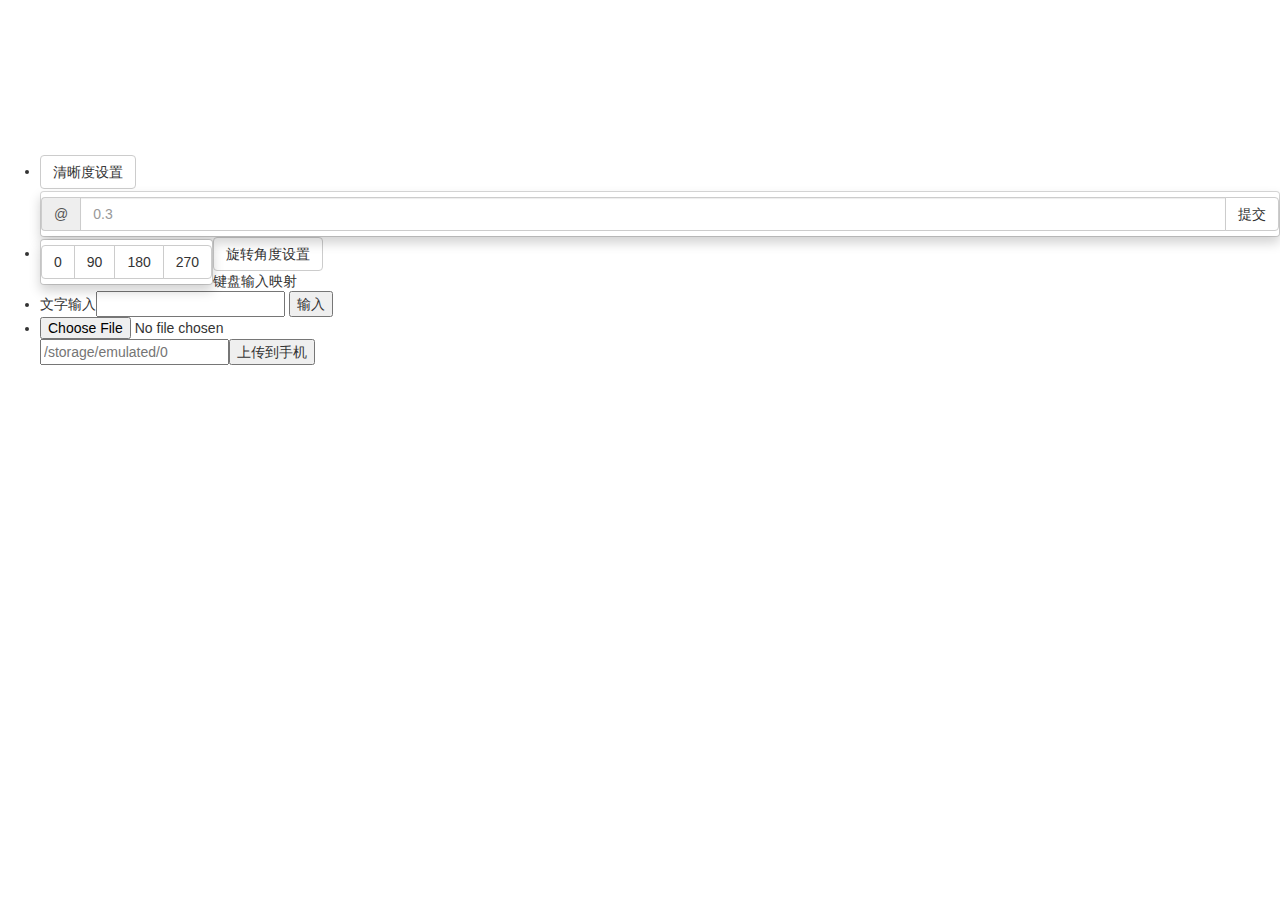
<file: web/device.html>
<!DOCTYPE html>
<html lang="en">
<head>
    <meta charset="UTF-8">
    <meta name="viewport" content="width=device-width, initial-scale=1">
    <title>Device</title>
    <!-- Bootstrap -->
    <link href="css/bootstrap.min.css" rel="stylesheet">
    <link href="css/device.css" rel="stylesheet">
</head>
<body>
    <div class="container-fluid">
        <div class="row">
            <div class="screen-container text-center">
                <canvas id="phone-screen">
                </canvas>
                <ul class="menu">
                    <!--清晰度设置-->
                    <li>
                        <div class="dropdown">
                            <button class="btn btn-default dropdown-toggle" type="button" id="dropdownScale" data-toggle="dropdown" aria-haspopup="true" aria-expanded="true">
                                清晰度设置
                            </button>
                            <ul class="dropdown-menu" aria-labelledby="dropdownScale">
                                <li>
                                    <div class="input-group">
                                        <span class="input-group-addon" id="sizing-addon1">@</span>
                                        <input type="text" id="minicapScaleText" class="form-control" size="1" placeholder="0.3">
                                        <span class="input-group-btn">
                                    <button class="btn btn-default" type="button" onclick="onMinicapScaleChange()">提交</button>
                                </span>
                                    </div>
                                </li>
                            </ul>
                        </div>
                    </li>

                    <li>
                        <div class="dropdown">
                            <button class="btn btn-default dropdown-toggle" type="button" id="dropdownRotate" data-toggle="dropdown" aria-haspopup="true" aria-expanded="true">
                                旋转角度设置
                            </button>
                            <ul class="dropdown-menu" aria-labelledby="dropdownRotate">
                                <li>
                                    <div class="btn-group" data-toggle="buttons">
                                        <label class="btn btn-default" onclick="onMinicapRotateChange(0)" >
                                            <input type="radio" name="options" id="option1"autocomplete="off">0
                                        </label>
                                        <label class="btn btn-default" onclick="onMinicapRotateChange(90)">
                                            <input type="radio" name="options" id="option2" autocomplete="off">90
                                        </label>
                                        <label class="btn btn-default" onclick="onMinicapRotateChange(180)">
                                            <input type="radio" name="options" id="option3" autocomplete="off">180
                                        </label>
                                        <label class="btn btn-default" onclick="onMinicapRotateChange(270)">
                                            <input type="radio" name="options" id="option4" autocomplete="off">270
                                        </label>
                                    </div>
                                </li>
                            </ul>
                        </div>
                    </li>
                    <li>键盘输入映射</li>
                    <li>文字输入<input type="text" id="text-input">
                        <button onclick="textInput()">输入</button>
                    </li>
                    <li>
                        <input type="file" id="fileToUpload"/>
                        <input id="devicepath" type="text" placeholder="/storage/emulated/0"/><button id="uploadtofile">上传到手机</button>
                    </li>
                </ul>
            </div>
        </div>
    </div>



    <!-- jQuery -->
    <script src="js/jquery.min.js"></script>
    <script src="js/jquery.jsonp.js"></script>
    <script src="js/bootstrap.min.js"></script>
    <script src="js/bootstrap-notify.min.js"></script>
    <script src="js/keyeventConvert.js"></script>
    <script src="js/encoding-indexes.js"></script>
    <script src="js/encoding.js"></script>
    <script src="js/server.js"></script>
    <script src="js/device.js"></script>
</body>
</html>
</file>
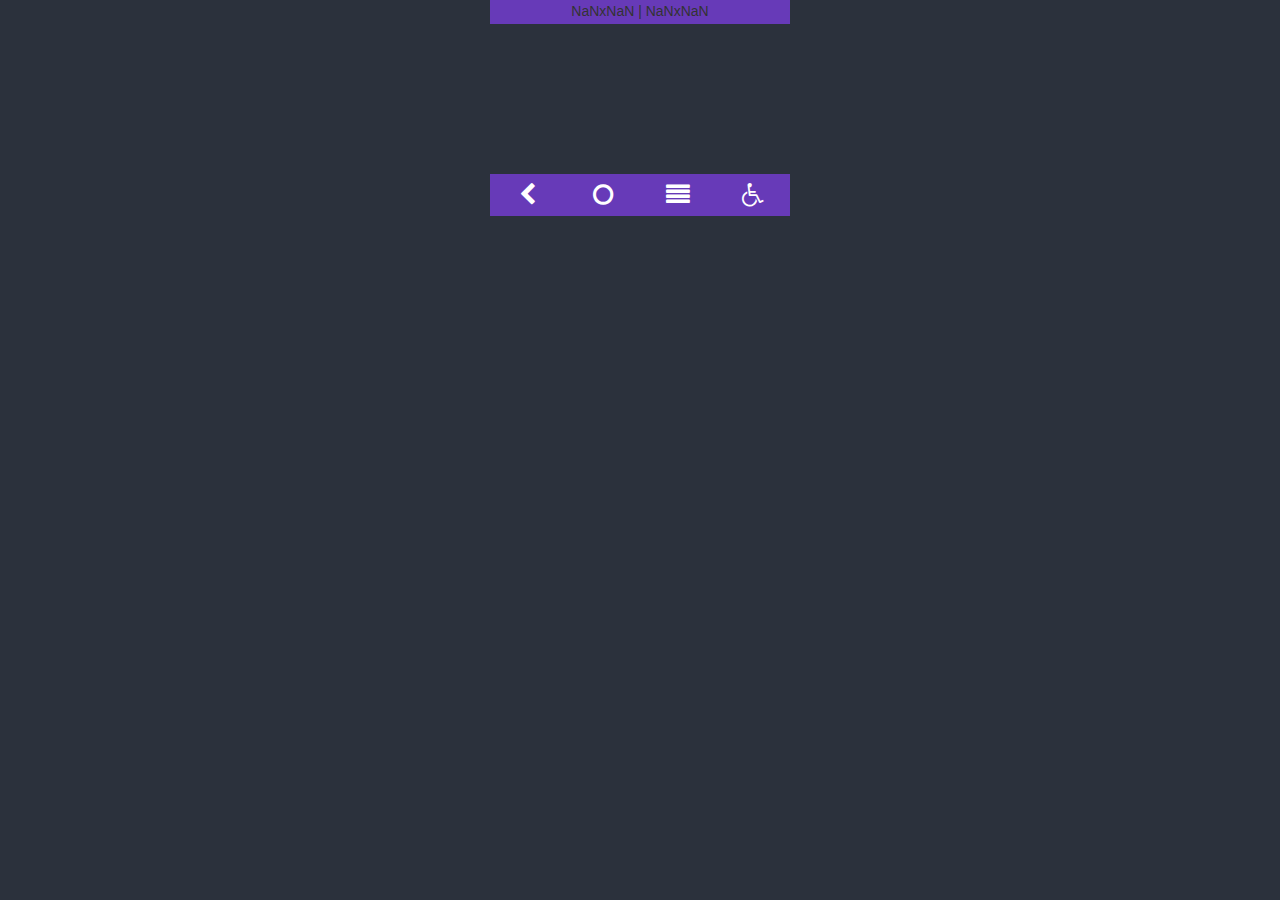
<file: resources/web/device.html>
<!DOCTYPE html>
<html>
  <head>
    <meta charset="UTF-8">
    <link rel="stylesheet" href="static/lib/bootstrap-3.3.7/css/bootstrap.min.css">
    <link rel="stylesheet" href="static/lib/font-awesome-4.7.0/css/font-awesome.min.css">
    <link rel="stylesheet" href="static/lib/jquery-ui-1.12.1/jquery-ui.min.css">
    <link rel="stylesheet" href="static/css/device.css">
  </head>
  <body>
    <div id="main">
      <div class="content" id="content">
        <nav class="navbar">
            <p id="title" class="text-center">{{title}}</p>  
        </nav>
        <canvas id="phone-screen"></canvas>
        <footer class="footer">
          <div class="container-fluid">
              <div class="row">
              <!-- <div class="col-xs-3  text-center menu-button" id="btn-scale"><span class="fa "></div> -->
                  <!-- <button type="button" class="btn btn-default" data-toggle="tooltip" data-placement="left" title="Tooltip on left">Tooltip on left</button> -->
              <div class="col-xs-3 text-center menu-button" id="btn-back"><span class="fa fa-chevron-left"></span></div>
              <div class="col-xs-3 text-center menu-button" id="btn-home"><span class="fa fa-circle-o"></span></div>
              <div class="col-xs-3 text-center menu-button" id="btn-menu"><span class="fa fa-align-justify"></span></div>
              <div class="col-xs-3 text-center menu-button" id="btn-more" data-toggle="modal" data-target="#myModal"><span class="fa fa-wheelchair"></span></div>
              <!-- Button trigger modal -->
              </div>
          </div>
        </footer>
      </div>
    </div>
    <!-- Modal -->
    <!-- 设置  -->
    <div class="modal fade" id="myModal" tabindex="-1" role="dialog" aria-labelledby="myModalLabel">
      <div class="modal-dialog" role="document">
        <!-- <div class="modal-content"> -->
          <ul class="list-group">
            <li class="list-group-item">
              <p>窗口大小设置</p>
              <div id="display-scale-slider"></div>
            </li>
            <li class="list-group-item">
              <p>输出清晰度</p>
              <div id="scale-slider"></div>
            </li>
            <li class="list-group-item text-center">
              <div class="checkbox">
                <label>
                  <input type="checkbox" id="rotateCheckBox"> 屏幕旋转
                </label>
              </div>
              <div class="checkbox">
                <label>
                  <input type="checkbox" id="keyEventCheckBox"> 键盘映射
                </label>
                <p class="help-block">将你键盘按下的键位信息发送到手机</p>
              </div>
            </li>
          </ul>
        <!-- </div> -->
      </div>
    </div>
    <!-- 重置scale  -->
    <div class="modal" id="resetScaleModal" tabindex="-1" role="dialog" data-backdrop="static">
      <div class="modal-dialog" role="document">
        <div class="modal-content">
          <div class="modal-body">
            <div>请等待CapService重启</div>
          </div>
        </div>
      </div>
    </div>
  </body>
  <script src="static/lib/jquery-3.2.1.min.js"></script>
  <script>if (typeof module === 'object') {window.jQuery = window.$ = module.exports;};</script>
  <script src="static/lib/bootstrap-3.3.7/js/bootstrap.min.js"></script>
  <script src="static/lib/jquery-ui-1.12.1/jquery-ui.min.js"></script>
  <script src="static/lib/vue.js"></script>
  <script src="static/js/keyeventConvert.js"></script>
  <script src="static/js/device.js"></script>
</html>
</file>
<file: web/css/device.css>
#phone-screen {
    cursor: not-allowed;
}

#phone-screen[class~="minitouch"] {
    cursor: default;
}

.screen-container {
	text-align: center;
}

.screen-container ul {
	position: relative;
	text-align: left;
	display: inline-block;
	vertical-align: top;
}
</file>
<file: resources/web/static/css/device.css>
body {
    background-color: #2B313c;
    margin: 0 0;
    padding: 0 0; 
}

#main {
    text-align: center;
}

#content {
    display: inline-block;
    text-align: center;
}

#phone-screen {
    display: block;
}

.navbar {
    background-color: #673ab8;
    top: 0;
    width: 100%;
    margin-bottom: 0px;
    min-height: 24px;
    height: 24px;
    z-index: 3;
    border-radius: 0px;
}

.footer {
    background-color: #673ab8;
    width: 100%;
    min-height: 0px;
    height: 42px;
}

.menu-button {
    height: 42px;
    cursor: pointer;
    transition: all 250ms linear;
}

.menu-button:hover {
    background: rgba(0,0,0,.1);
}

.menu-button span {
    color: white;
    line-height: 42px;
    font-size: 1.7em;
}

.modal-dialog {  
    margin: 15vh auto;  
}
</file>
